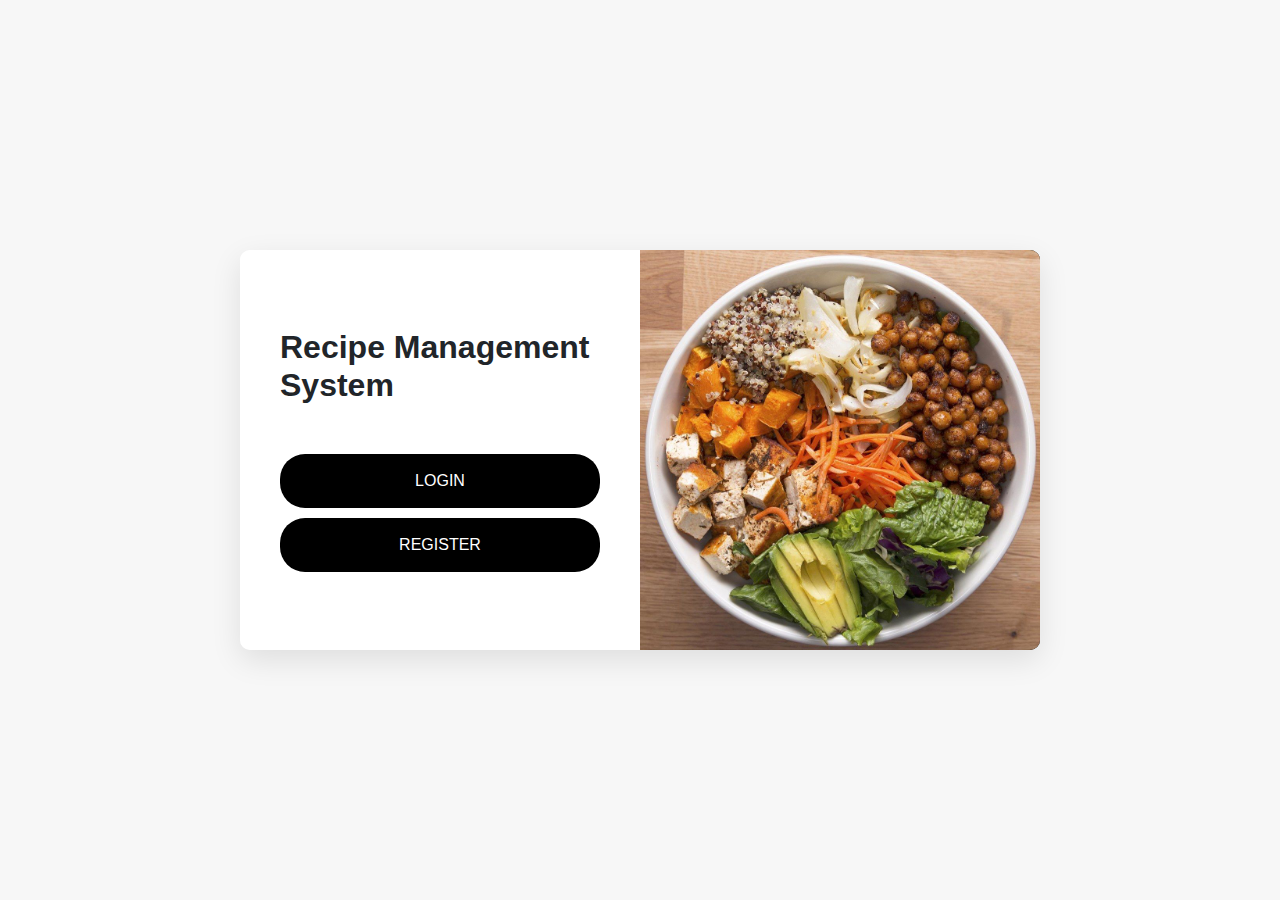
<file: index.html>
<!DOCTYPE html>
<html lang="en">
<head>
    <meta charset="UTF-8">
    <meta name="viewport" content="width=device-width, initial-scale=1.0">
    <title>Recipe Management System</title>

    <!-- Bootstrap CSS -->
    <link rel="stylesheet" href="https://stackpath.bootstrapcdn.com/bootstrap/4.5.2/css/bootstrap.min.css">
    
    <!-- Custom CSS -->
    <link rel="stylesheet" href="styles.css">
</head>
<body>
    <div class="container">
        <div class="login-box">
            <div class="left-box">
                <div class="logo">
                    <h2>Recipe Management System</h2>
                </div>
                <form action="" method="POST">
                    <button type="button" onclick="window.location.href='login.php'">LOGIN</button>
                    <button type="button" onclick="window.location.href='register.php'">REGISTER</button>
                </form>
                
            </div>
            <div class="right-box">
                <img src="./assets/bowl.jpg" alt="Bowl of Salad">
            </div>
        </div>
    </div>
</body>
</html>
</file>
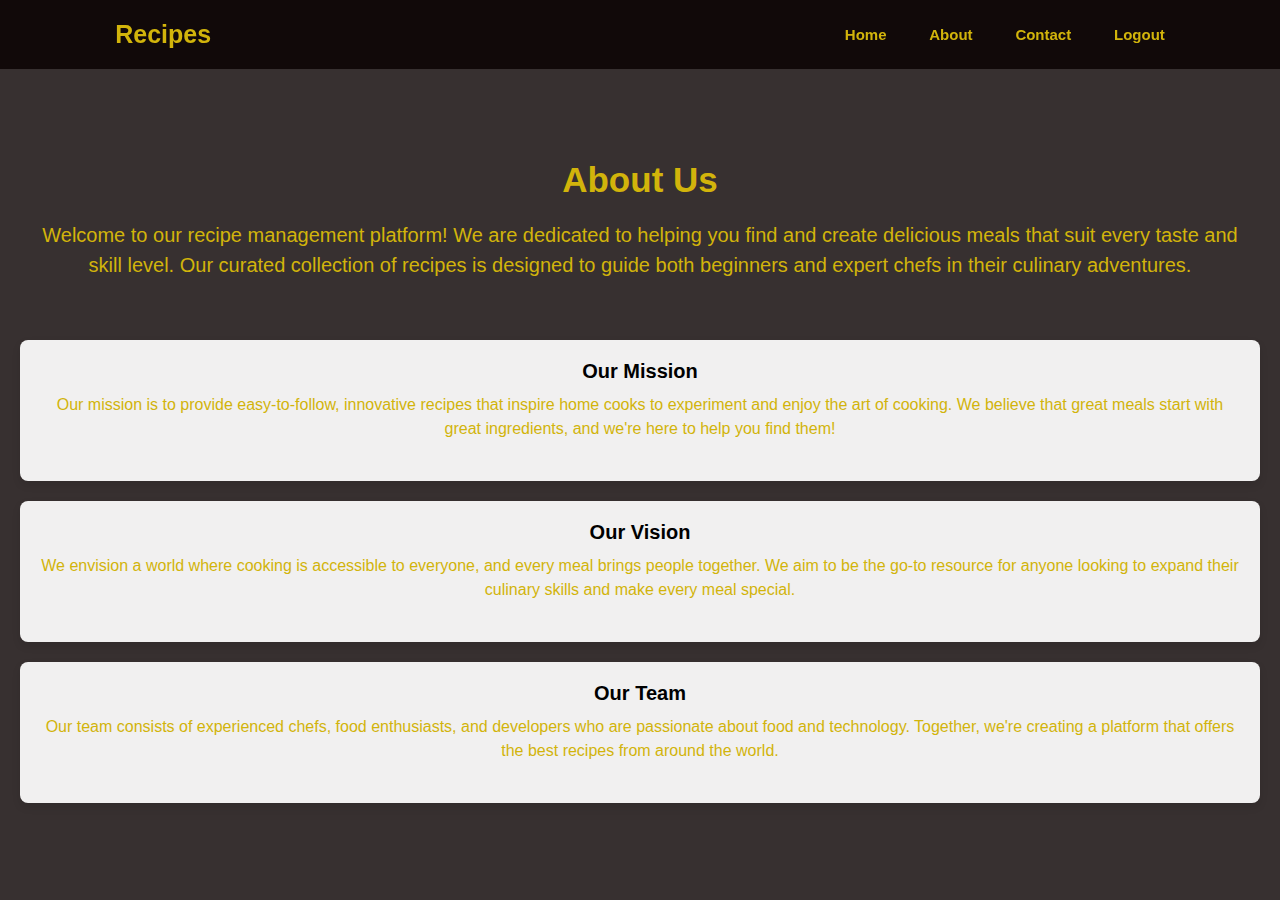
<file: about.html>
<!DOCTYPE html>
<html lang="en">
<head>
    <meta charset="UTF-8">
    <meta name="viewport" content="width=device-width, initial-scale=1">
    <link rel="stylesheet" href="https://cdnjs.cloudflare.com/ajax/libs/font-awesome/6.5.2/css/all.min.css" integrity="sha512-SnH5WK+bZxgPHs44uWIX+LLJAJ9/2PkPKZ5QiAj6Ta86w+fsb2TkcmfRyVX3pBnMFcV7oQPJkl9QevSCWr3W6A==" crossorigin="anonymous" referrerpolicy="no-referrer" />
    <link rel="stylesheet" href="about_contact.css">
    <title>About Us</title>
</head>
<body>
    <!-- Header -->
    <header class="header">
        <a href="#" class="logo">Recipes</a>
        <i class="fa-solid fa-bars" id="menu-icon"></i>
        <nav class="navbar" id="navbar">
            <a href="view_recipe.php">Home</a>
            <a href="about.html" class="active">About</a>
            <a href="contact.php">Contact</a>
            <a href="index.html" class="btn logout-btn">Logout</a>
        </nav>
    </header>

    <!-- About Us Section -->
    <div class="about-us">
        <h2>About Us</h2>
        <p>Welcome to our recipe management platform! We are dedicated to helping you find and create delicious meals that suit every taste and skill level. Our curated collection of recipes is designed to guide both beginners and expert chefs in their culinary adventures.</p>
    </div>

    <!-- Mission Section -->
    <div class="mission">
        <h3>Our Mission</h3>
        <p>Our mission is to provide easy-to-follow, innovative recipes that inspire home cooks to experiment and enjoy the art of cooking. We believe that great meals start with great ingredients, and we're here to help you find them!</p>
    </div>

    <!-- Vision Section -->
    <div class="vision">
        <h3>Our Vision</h3>
        <p>We envision a world where cooking is accessible to everyone, and every meal brings people together. We aim to be the go-to resource for anyone looking to expand their culinary skills and make every meal special.</p>
    </div>

    <!-- Team Section -->
    <div class="team">
        <h3>Our Team</h3>
        <p>Our team consists of experienced chefs, food enthusiasts, and developers who are passionate about food and technology. Together, we're creating a platform that offers the best recipes from around the world.</p>
    </div>

    <script>
        const menuIcon = document.getElementById('menu-icon');
        const navbar = document.getElementById('navbar');

        menuIcon.addEventListener('click', function() {
            navbar.classList.toggle('active');
        });
    </script>
</body>
</html>
</file>
<file: styles.css>
/* Global Styles */
* {
    margin: 0;
    padding: 0;
    box-sizing: border-box;
    font-family: Arial, sans-serif;
}

body {
    display: flex;
    justify-content: center;
    align-items: center;
    height: 100vh;
    background-color: #f7f7f7;
    -webkit-font-smoothing: antialiased;
    -moz-osx-font-smoothing: grayscale;
}

/* Container */
.container {
    display: flex;
    justify-content: center;
    align-items: center;
    width: 100%;
    height: 100%;
}

/* Login Box */
.login-box {
    display: flex;
    max-width: 800px;
    width: 100%;
    height: 400px;
    border-radius: 10px;
    box-shadow: 0 10px 30px rgba(0, 0, 0, 0.1);
    overflow: hidden;
}

/* Left Box */
.left-box {
    background-color: white;
    width: 50%;
    padding: 40px;
    display: flex;
    flex-direction: column;
    justify-content: center;
    align-items: flex-start;
}

.logo h2 {
    margin-bottom: 40px;
    font-weight: bold;
}

/* Form */
form {
    width: 100%;
}

button {
    width: 100%;
    padding: 15px;
    background-color: #000;
    color: white;
    border: none;
    border-radius: 25px;
    cursor: pointer;
    margin-top: 10px;
    transition: background-color 0.3s ease;
}

button:hover {
    background-color: #444;
}

p {
    margin-top: auto;
    font-size: 12px;
    color: #888;
}

/* Right Box */
.right-box {
    width: 50%;
    background-color: black;
}

.right-box img {
    width: 100%;
    height: 100%;
    object-fit: cover;
}

/* Media Queries */

/* Mobile View - for screens smaller than 600px */
@media screen and (max-width: 600px) {
    .login-box {
        flex-direction: column;
        height: auto;
    }

    .left-box,
    .right-box {
        width: 100%;
        height: 200px; /* Adjust height for mobile */
    }

    .left-box {
        padding: 20px;
    }

    .logo h2 {
        font-size: 22px; /* Adjust font size */
        margin-bottom: 20px; /* Adjust spacing */
    }

    button {
        padding: 12px; /* Adjust button padding */
    }

    p {
        font-size: 10px; /* Smaller font size for mobile */
    }
}

/* Tablet View - for screens between 601px and 1024px */
@media screen and (min-width: 601px) and (max-width: 1024px) {
    .login-box {
        flex-direction: row;
        height: 400px; /* Retain original height */
    }

    .left-box,
    .right-box {
        width: 50%;
        height: 100%; /* Maintain full height */
    }

    .left-box {
        padding: 30px; /* Adjust padding for tablets */
    }

    .logo h2 {
        font-size: 28px; /* Adjust font size */
        margin-bottom: 30px; /* Adjust spacing */
    }

    button {
        padding: 14px; /* Adjust button padding */
    }

    p {
        font-size: 11px; /* Slightly larger font size */
    }
}

/* Desktop View - for screens larger than 1024px */
@media screen and (min-width: 1025px) {
    .login-box {
        flex-direction: row;
        height: 400px; /* Retain original height */
    }

    .left-box,
    .right-box {
        width: 50%;
        height: 100%; /* Maintain full height */
    }

    .left-box {
        padding: 40px; /* Original padding */
    }

    .logo h2 {
        font-size: 32px; /* Maintain larger font size */
        margin-bottom: 40px; /* Maintain spacing */
    }

    button {
        padding: 15px; /* Original button padding */
    }

    p {
        font-size: 12px; /* Original font size */
    }
}
</file>
<file: about_contact.css>
/* General CSS for About Us Page */

* {
    margin: 0;
    padding: 0;
    box-sizing: border-box;
    text-decoration: none;
    border: none;
    outline: none;
    scroll-behavior: smooth;
    font-family: 'Nunito', sans-serif;
}

:root {
    --bg-color: #090000cf;
    --snd-bf-color: #262B40;
    --text-color: #d2b40b;
    --main-color: #59B2f4;
}

html {
    font-size: 62.5%;
    overflow-x: hidden;
}

body {
    background: var(--bg-color);
    color: var(--text-color);
    padding-top: 120px; /* Adjust for the fixed header */
}

/* Header */
.header {
    position: fixed;
    top: 0;
    left: 0;
    width: 100%;
    padding: 2rem 9%;
    background: var(--bg-color);
    display: flex;
    justify-content: space-between;
    align-items: center;
    z-index: 100;
}

.logo {
    font-size: 2.5rem;
    color: var(--text-color);
    font-weight: 700;
    cursor: default;
}

/* Navbar links */
.navbar a {
    font-size: 1.5rem;
    color: var(--text-color);
    margin-left: 4rem;
    font-weight: 700;
}

.navbar a:hover,
.navbar a.active {
    color: var(--text-color);
}

/* Menu icon - hidden by default */
#menu-icon {
    font-size: 3.6rem;
    color: var(--text-color);
    display: none;
}

/* About Us Section */
.about-us {
    margin: 20px;
    padding: 20px;
}

.about-us h2 {
    text-align: center;
    font-size: 3.5rem;
    margin-bottom: 20px;
    color: var(--text-color);
}

.about-us p {
    text-align: center;
    font-size: 2rem;
    line-height: 1.5;
    margin-bottom: 20px;
}

/* Mission, Vision, and Team Section Styles */
.mission, .vision, .team {
    margin: 20px;
    padding: 20px;
    background-color: #ffffffed;
    border-radius: 8px;
    box-shadow: 0 4px 8px rgba(0, 0, 0, 0.1);
}

.mission h3, .vision h3, .team h3 {
    text-align: center;
    font-size: 2rem;
    margin-bottom: 10px;
    color:black;
}

.mission p, .vision p, .team p {

    text-align: center;
    font-size: 1.6rem;
    line-height: 1.5;
    margin-bottom: 20px;
}

/* Mobile View */
@media screen and (max-width: 768px) {
    body {
        padding-top: 150px; /* Adjust for header */
    }

    .header {
        padding: 1.5rem 5%;
    }

    .navbar a {
        font-size: 1.3rem;
        margin-left: 2rem;
    }

    .about-us {
        margin: 15px;
        padding: 15px;
    }

    .mission, .vision, .team {
        margin: 15px;
        padding: 15px;
    }

    .about-us h2, .mission h3, .vision h3, .team h3 {
        font-size: 2rem;
    }
}
</file>
